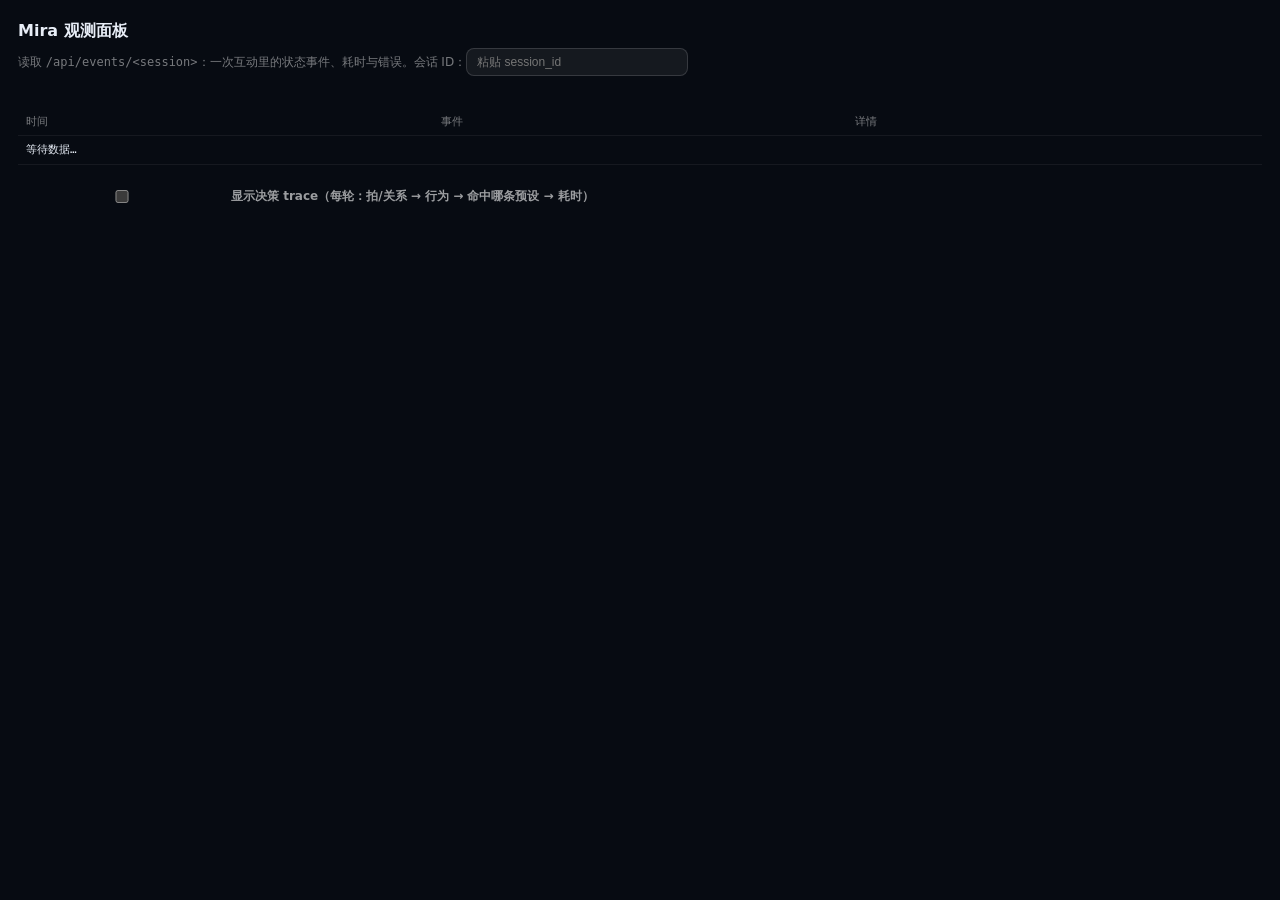
<file: app/static/debug.html>
<!DOCTYPE html>
<html lang="zh-CN">
<head>
<meta charset="utf-8" />
<meta name="viewport" content="width=device-width, initial-scale=1" />
<title>Mira · 观测</title>
<style>
  :root { color-scheme: dark; }
  body { margin: 0; padding: 18px; background: #070b12; color: #e8eef7;
         font: 13px/1.6 "PingFang SC", "Microsoft YaHei", system-ui, sans-serif; }
  h1 { font-size: 16px; font-weight: 600; margin: 0 0 4px; }
  h2 { font-size: 13px; font-weight: 600; margin: 22px 0 8px; color: rgba(255,255,255,.75); }
  .sub { color: rgba(255,255,255,.45); font-size: 12px; margin-bottom: 16px; }
  .cards { display: flex; gap: 10px; flex-wrap: wrap; margin-bottom: 16px; }
  .card { background: rgba(255,255,255,.04); border: 1px solid rgba(255,255,255,.1);
          border-radius: 10px; padding: 10px 14px; min-width: 110px; }
  .card b { display: block; font-size: 18px; color: #ffb454; font-weight: 600; }
  .card span { font-size: 11px; color: rgba(255,255,255,.5); }
  table { width: 100%; border-collapse: collapse; font-family: ui-monospace, Menlo, monospace; font-size: 11px; }
  th, td { text-align: left; padding: 5px 8px; border-bottom: 1px solid rgba(255,255,255,.06); vertical-align: top; }
  th { color: rgba(255,255,255,.45); font-weight: 500; position: sticky; top: 0; background: #070b12; }
  .err { color: #ff9d9d; }
  .ok { color: #8fe3a8; }
  .preset { color: #ffd479; }
  .gen { color: #9ecbff; }
  input { background: rgba(255,255,255,.06); border: 1px solid rgba(255,255,255,.14);
          color: #fff; border-radius: 8px; padding: 6px 10px; font-size: 12px; width: 200px; }
  label.tg { display: inline-flex; align-items: center; gap: 6px; font-size: 12px;
             color: rgba(255,255,255,.6); cursor: pointer; }
</style>
</head>
<body>
<h1>Mira 观测面板</h1>
<div class="sub">读取 <code>/api/events/&lt;session&gt;</code>：一次互动里的状态事件、耗时与错误。会话 ID：<input id="sid" placeholder="粘贴 session_id" /></div>
<div class="cards" id="cards"></div>
<table>
  <thead><tr><th>时间</th><th>事件</th><th>详情</th></tr></thead>
  <tbody id="rows"><tr><td colspan="3">等待数据…</td></tr></tbody>
</table>

<!-- 决策 trace：她为什么回这句。默认折叠（调试时打开），开关记在 localStorage -->
<h2>
  <label class="tg"><input type="checkbox" id="traceOn" /> 显示决策 trace（每轮：拍/关系 → 行为 → 命中哪条预设 → 耗时）</label>
</h2>
<table id="traceWrap" style="display:none">
  <thead><tr><th>时间</th><th>拍 · 关系</th><th>行为</th><th>情绪/动作</th><th>路径</th>
             <th>预设</th><th>闸门</th><th>台词校正</th><th>首字</th><th>首音</th><th>整轮</th><th>台词</th></tr></thead>
  <tbody id="traceRows"><tr><td colspan="12">（未开启）</td></tr></tbody>
</table>

<script>
const $ = (id) => document.getElementById(id);
const sidFromUrl = new URLSearchParams(location.search).get("sid");
if (sidFromUrl) $("sid").value = sidFromUrl;
$("sid").onchange = () => $("sid").value && refresh();

// trace 面板开关：调试时才看，平时不占屏幕；状态存在浏览器里
const TRACE_KEY = "mira.trace.on";
$("traceOn").checked = localStorage.getItem(TRACE_KEY) === "1";
$("traceOn").onchange = () => {
  localStorage.setItem(TRACE_KEY, $("traceOn").checked ? "1" : "0");
  $("traceWrap").style.display = $("traceOn").checked ? "" : "none";
  if ($("traceOn").checked) refreshTrace();
};
$("traceWrap").style.display = $("traceOn").checked ? "" : "none";

async function refreshTrace() {
  if (!$("traceOn").checked) return;
  const data = await fetch("/api/trace?n=30").then((r) => r.json()).catch(() => ({}));
  const items = data.items || [];
  if (!data.enabled) {
    $("traceRows").innerHTML = `<tr><td colspan="12">trace 已关闭（MIRA_TRACE=0）</td></tr>`;
    return;
  }
  $("traceRows").innerHTML = items.slice().reverse().map((x) => {
    const p = x.preset || {};
    const path = x.path === "preset"
      ? `<span class="preset">预设</span>` : `<span class="gen">生成</span>`;
    /* 2026-10-21：补三列——「她当时什么表情/动作」「首句闸门重写了几次」
       「台词二次校正改了几次」。这三个数以前只能翻 logs，验收时看不到。 */
    const emo = (x.emotion || "-") + "/" + (x.action || "-");
    const gate = x.gate_rewrites ? `<b class="bad">重写 ${x.gate_rewrites}</b>` : "0";
    const dfix = x.dialog_fix_n ? `<b>${x.dialog_fix_n} 次</b>` : "-";
    return `<tr>
      <td>${escapeHtml(x.at || "")}</td>
      <td>${escapeHtml((x.beat || "") + " · " + (x.rel || ""))}</td>
      <td>${escapeHtml(x.act || "")}</td>
      <td>${escapeHtml(emo)}</td>
      <td>${path}</td>
      <td>${escapeHtml(p.id || "-")}${p.variant !== undefined ? "#" + p.variant : ""}</td>
      <td>${gate}</td>
      <td>${dfix}</td>
      <td>${x.first_text_ms ?? "-"}ms</td>
      <td>${x.first_audio_ms ?? "-"}ms</td>
      <td>${x.ms ?? "-"}ms</td>
      <td>${escapeHtml((x.reply || "").slice(0, 40))}</td>
    </tr>`;
  }).join("") || `<tr><td colspan="12">还没有 trace 记录（先在主页面聊一轮）</td></tr>`;
}

async function refresh() {
  const sid = $("sid").value.trim();
  if (!sid) return;
  const health = await fetch("/api/health").then((r) => r.json()).catch(() => ({}));
  const data = await fetch("/api/events/" + sid).then((r) => r.json()).catch(() => ({ events: [] }));
  const ev = data.events || [];
  const turns = ev.filter((e) => e.kind === "turn_done");
  const errors = ev.filter((e) => e.kind.includes("error"));
  const avg = turns.length ? Math.round(turns.reduce((a, b) => a + (b.ms || 0), 0) / turns.length) : "-";
  const presetN = health.presets ? health.presets.count : "-";
  $("cards").innerHTML = [
    ["会话 turn", data.seq ?? "-"],
    ["完成 turn", turns.length],
    ["平均 turn 耗时", avg === "-" ? "-" : avg + "ms"],
    ["错误", errors.length],
    ["TTS 缓存", health.tts_cache ?? "-"],
    ["预设条数", presetN],
    ["provider", health.llm ?? "-"],
  ].map(([k, v]) => `<div class="card"><b>${v}</b><span>${k}</span></div>`).join("");
  $("rows").innerHTML = ev.slice().reverse().map((e) => {
    const { ts, kind, ...rest } = e;
    const t = new Date(ts * 1000).toLocaleTimeString("zh-CN", { hour12: false });
    const cls = kind.includes("error") ? "err" : kind === "turn_done" ? "ok" : "";
    return `<tr><td>${t}</td><td class="${cls}">${kind}</td><td>${escapeHtml(JSON.stringify(rest))}</td></tr>`;
  }).join("") || `<tr><td colspan="3">没有事件（先在主页面跑一轮对话）</td></tr>`;
}
function escapeHtml(s){return String(s).replace(/[&<>"]/g,m=>({"&":"&amp;","<":"&lt;",">":"&gt;",'"':"&quot;"}[m]));}
setInterval(() => { $("sid").value && refresh(); }, 2000);
setInterval(refreshTrace, 2500);
</script>
</body>
</html>
</file>
